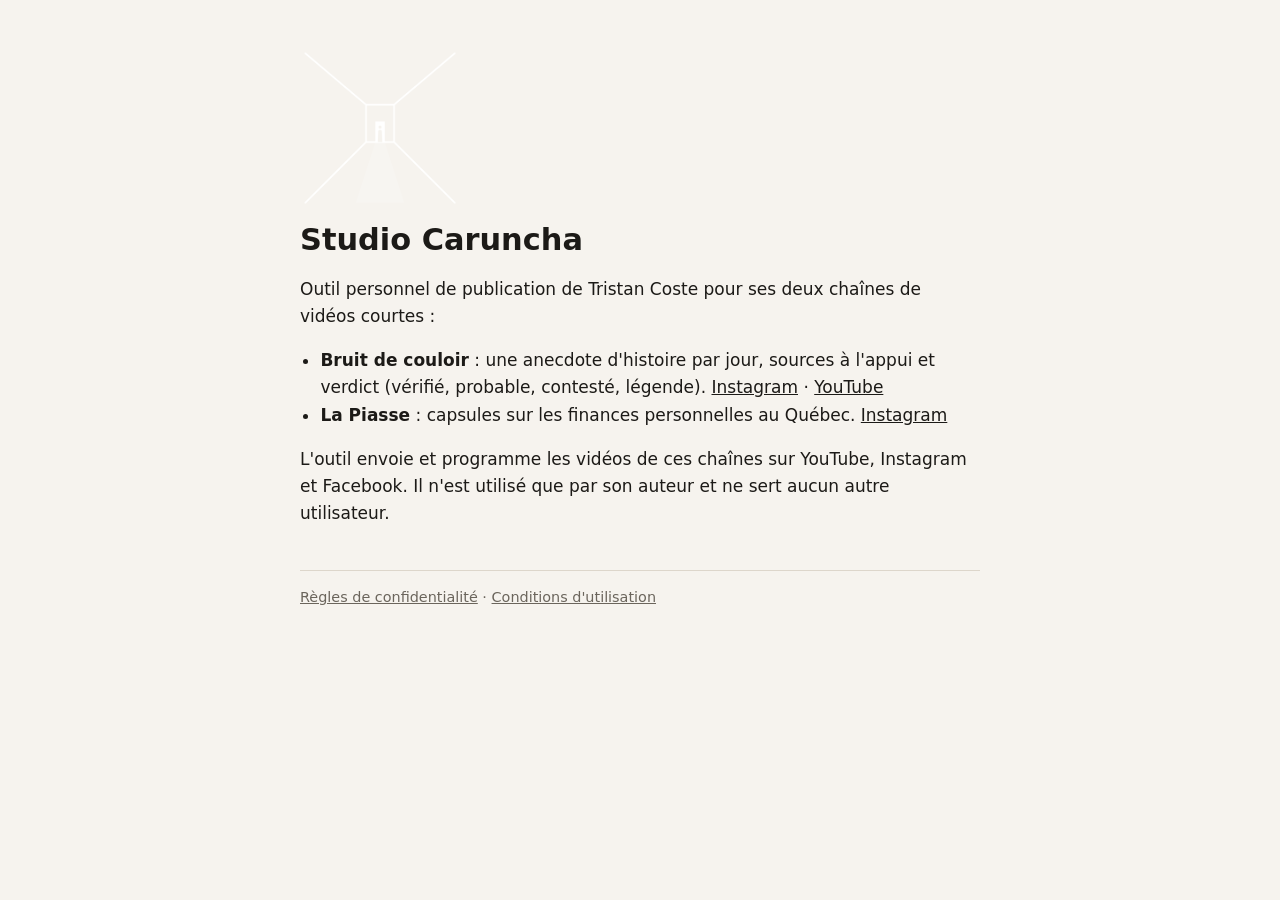
<file: index.html>
<!doctype html><html lang="fr"><head><meta charset="utf-8"><meta name="viewport" content="width=device-width,initial-scale=1">
<title>Studio Caruncha</title><link rel="stylesheet" href="style.css"></head><body><main>
<img src="logo.png" alt="Bruit de couloir">
<h1>Studio Caruncha</h1>
<p>Outil personnel de publication de Tristan Coste pour ses deux chaînes de vidéos courtes :</p>
<ul>
<li><b>Bruit de couloir</b> : une anecdote d'histoire par jour, sources à l'appui et verdict (vérifié, probable, contesté, légende).
 <a href="https://www.instagram.com/lebruitdecouloir/">Instagram</a> · <a href="https://www.youtube.com/@lebruitdecouloir">YouTube</a></li>
<li><b>La Piasse</b> : capsules sur les finances personnelles au Québec.
 <a href="https://www.instagram.com/lapiasse.qc/">Instagram</a></li>
</ul>
<p>L'outil envoie et programme les vidéos de ces chaînes sur YouTube, Instagram et Facebook. Il n'est utilisé que par son auteur et ne sert aucun autre utilisateur.</p>
<footer><a href="confidentialite.html">Règles de confidentialité</a> · <a href="conditions.html">Conditions d'utilisation</a></footer>
</main></body></html>
</file>
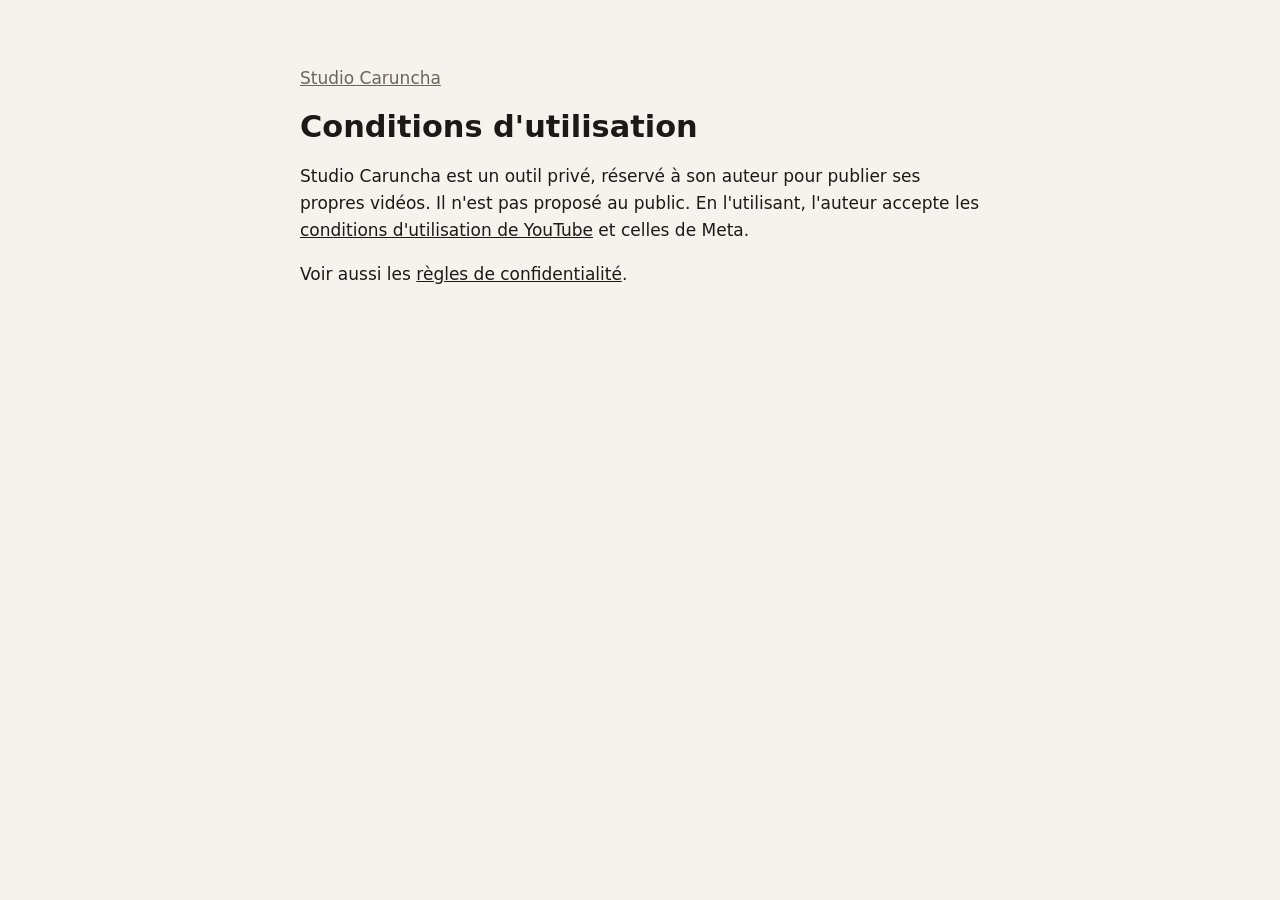
<file: conditions.html>
<!doctype html><html lang="fr"><head><meta charset="utf-8"><meta name="viewport" content="width=device-width,initial-scale=1">
<title>Conditions d'utilisation</title><link rel="stylesheet" href="style.css"></head><body><main>
<p class="m"><a href="./">Studio Caruncha</a></p>
<h1>Conditions d'utilisation</h1>
<p>Studio Caruncha est un outil privé, réservé à son auteur pour publier ses propres vidéos. Il n'est pas proposé au public. En l'utilisant, l'auteur accepte les <a href="https://www.youtube.com/t/terms">conditions d'utilisation de YouTube</a> et celles de Meta.</p>
<p>Voir aussi les <a href="confidentialite.html">règles de confidentialité</a>.</p>
</main></body></html>
</file>
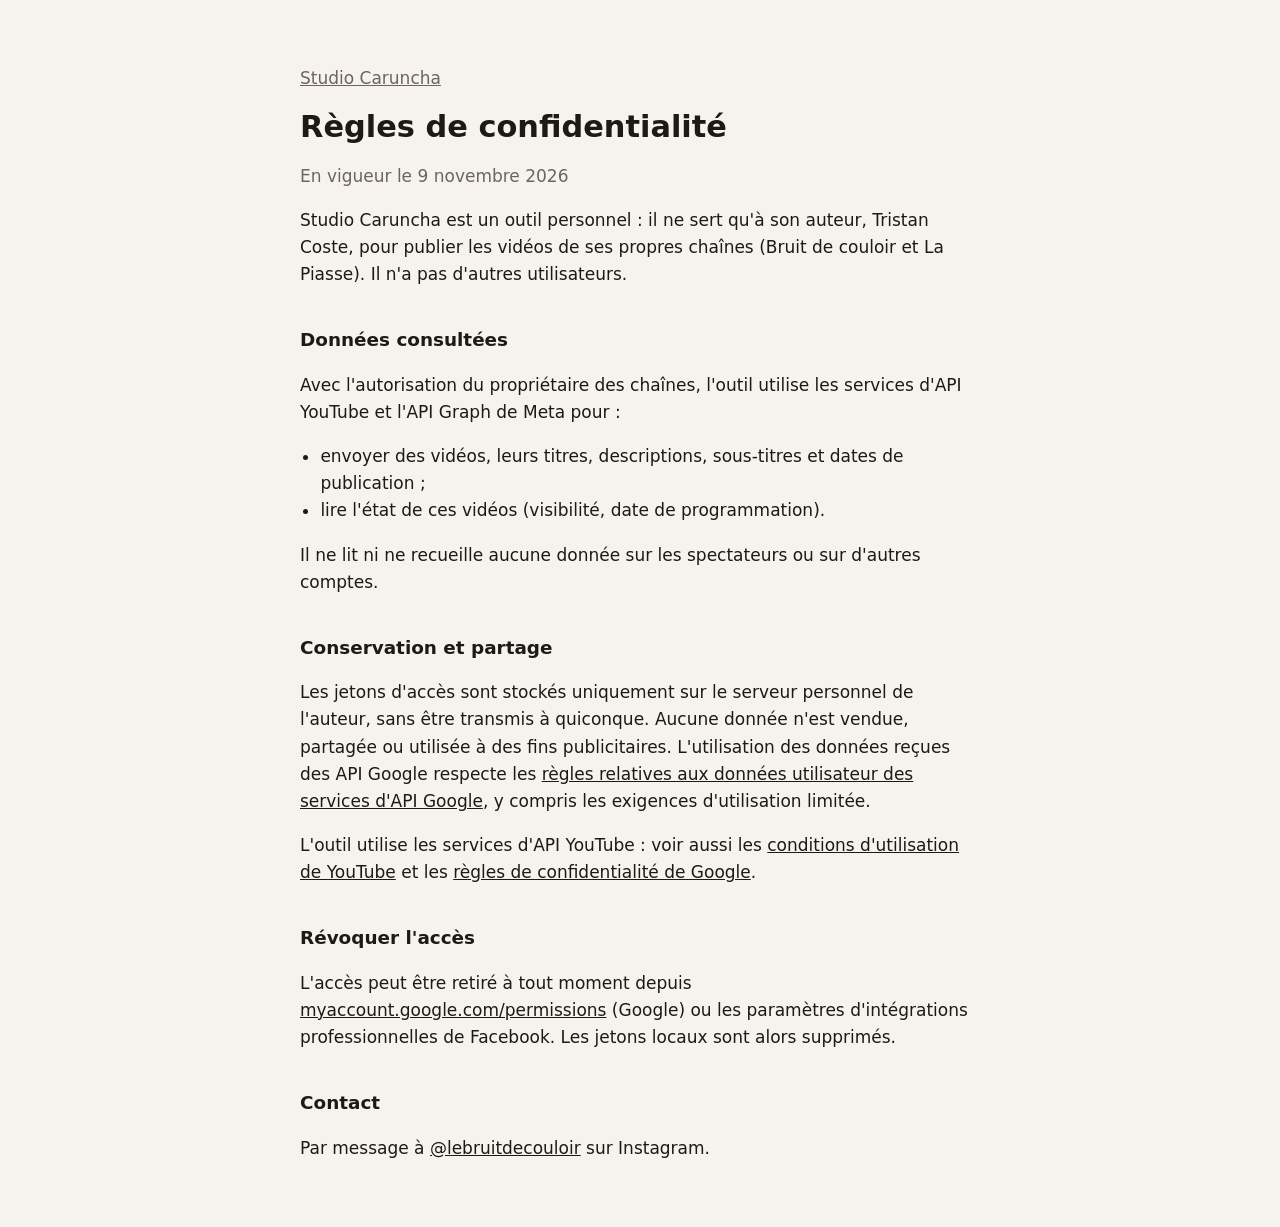
<file: confidentialite.html>
<!doctype html><html lang="fr"><head><meta charset="utf-8"><meta name="viewport" content="width=device-width,initial-scale=1">
<title>Règles de confidentialité</title><link rel="stylesheet" href="style.css"></head><body><main>
<p class="m"><a href="./">Studio Caruncha</a></p>
<h1>Règles de confidentialité</h1>
<p class="m">En vigueur le 9 novembre 2026</p>
<p>Studio Caruncha est un outil personnel : il ne sert qu'à son auteur, Tristan Coste, pour publier les vidéos de ses propres chaînes (Bruit de couloir et La Piasse). Il n'a pas d'autres utilisateurs.</p>
<h2>Données consultées</h2>
<p>Avec l'autorisation du propriétaire des chaînes, l'outil utilise les services d'API YouTube et l'API Graph de Meta pour :</p>
<ul><li>envoyer des vidéos, leurs titres, descriptions, sous-titres et dates de publication ;</li>
<li>lire l'état de ces vidéos (visibilité, date de programmation).</li></ul>
<p>Il ne lit ni ne recueille aucune donnée sur les spectateurs ou sur d'autres comptes.</p>
<h2>Conservation et partage</h2>
<p>Les jetons d'accès sont stockés uniquement sur le serveur personnel de l'auteur, sans être transmis à quiconque. Aucune donnée n'est vendue, partagée ou utilisée à des fins publicitaires.
L'utilisation des données reçues des API Google respecte les <a href="https://developers.google.com/terms/api-services-user-data-policy">règles relatives aux données utilisateur des services d'API Google</a>, y compris les exigences d'utilisation limitée.</p>
<p>L'outil utilise les services d'API YouTube : voir aussi les <a href="https://www.youtube.com/t/terms">conditions d'utilisation de YouTube</a> et les <a href="https://policies.google.com/privacy">règles de confidentialité de Google</a>.</p>
<h2>Révoquer l'accès</h2>
<p>L'accès peut être retiré à tout moment depuis <a href="https://myaccount.google.com/permissions">myaccount.google.com/permissions</a> (Google) ou les paramètres d'intégrations professionnelles de Facebook. Les jetons locaux sont alors supprimés.</p>
<h2>Contact</h2>
<p>Par message à <a href="https://www.instagram.com/lebruitdecouloir/">@lebruitdecouloir</a> sur Instagram.</p>
</main></body></html>
</file>
<file: style.css>
:root{--bg:#f6f3ee;--fg:#1c1a17;--mute:#6b655c;--line:#ddd6cb}
@media (prefers-color-scheme:dark){:root{--bg:#141311;--fg:#eee9e1;--mute:#a49d92;--line:#2d2a26}}
body{margin:0;background:var(--bg);color:var(--fg);font:17px/1.6 system-ui,-apple-system,sans-serif}
main{max-width:680px;margin:0 auto;padding:48px 16px}
h1{font-size:1.9rem;line-height:1.2;margin:.2em 0}h2{font-size:1.15rem;margin-top:2em}
a{color:inherit}p.m{color:var(--mute)}img{max-width:160px}
footer{margin-top:3em;padding-top:1em;border-top:1px solid var(--line);color:var(--mute);font-size:.9rem}
ul{padding-left:1.2em}
</file>
